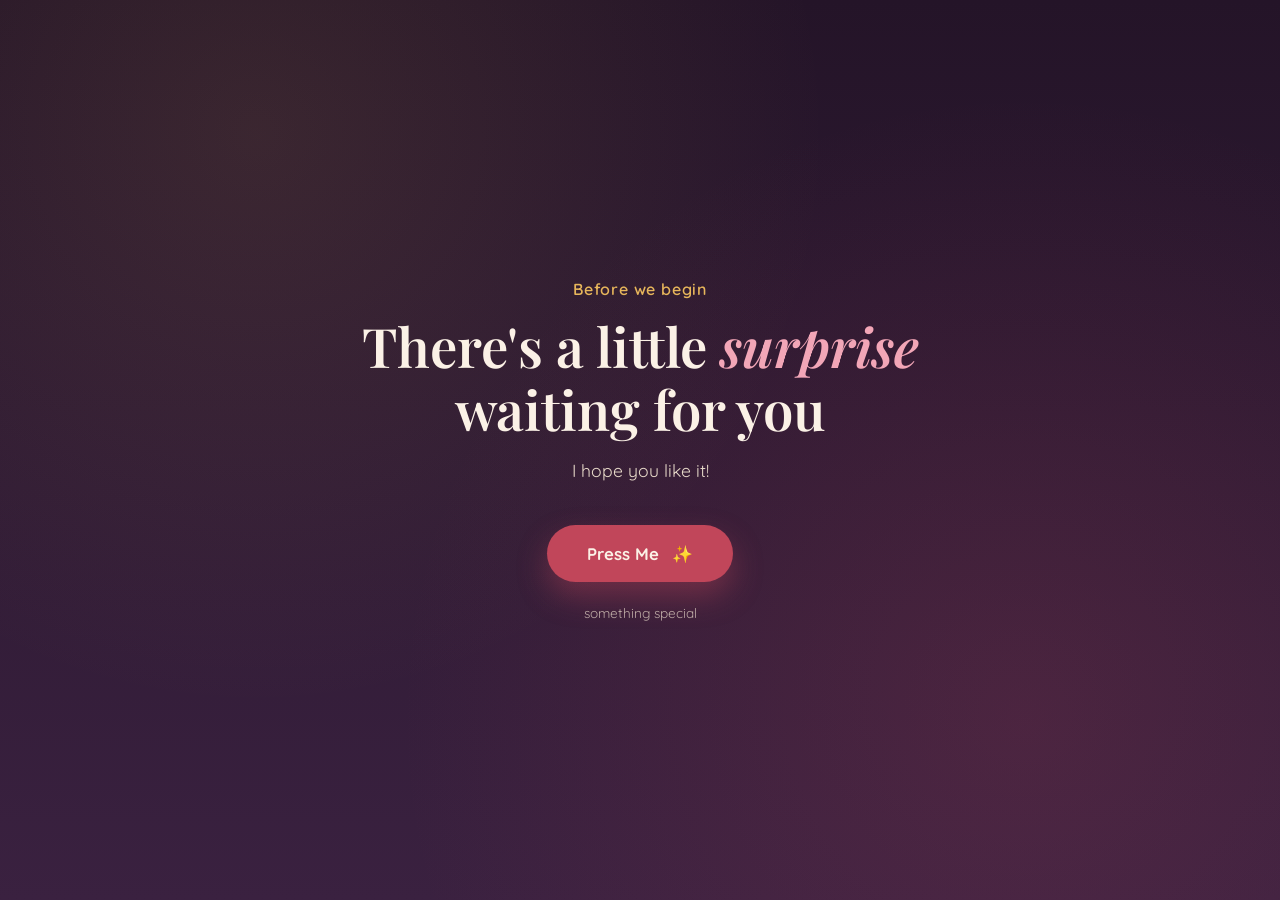
<file: index.html>
<!DOCTYPE html>
<html lang="en">
<head>
<meta charset="UTF-8">
<meta name="viewport" content="width=device-width, initial-scale=1.0">
<title>A Little Something For You</title>
<link rel="preconnect" href="https://fonts.googleapis.com">
<link rel="preconnect" href="https://fonts.gstatic.com" crossorigin>
<link href="https://fonts.googleapis.com/css2?family=Playfair+Display:ital,wght@0,500;0,600;0,700;1,500&family=Quicksand:wght@400;500;600;700&display=swap" rel="stylesheet">
<style>
  :root{
    --bg-deep:   #241428;
    --bg-plum:   #3a2140;
    --accent-gold:  #e7b65b;
    --accent-blush: #f2a6b7;
    --berry:     #c1465a;
    --cream:     #fbf1e6;
    --cream-dim: #e7d9c9;

    --font-display: 'Playfair Display', Georgia, serif;
    --font-body: 'Quicksand', -apple-system, sans-serif;
  }

  *{ box-sizing:border-box; margin:0; padding:0; }

  html, body{
    height:100%;
  }

  body{
    font-family:var(--font-body);
    background:
      radial-gradient(circle at 20% 15%, rgba(231,182,91,0.10), transparent 45%),
      radial-gradient(circle at 80% 80%, rgba(193,70,90,0.16), transparent 50%),
      linear-gradient(180deg, var(--bg-deep) 0%, var(--bg-plum) 100%);
    color:var(--cream);
    min-height:100vh;
    display:flex;
    flex-direction:column;
    align-items:center;
    justify-content:center;
    text-align:center;
    overflow:hidden;
    position:relative;
    padding:24px;
  }

  /* ============ BALLOONS ============ */
  #balloon-field{
    position:fixed;
    inset:0;
    pointer-events:none;
    overflow:hidden;
    z-index:1;
  }

  .balloon{
    position:absolute;
    bottom:-220px;
    width:70px;
    height:88px;
    border-radius:50% 50% 50% 50% / 58% 58% 42% 42%;
    animation-name:rise, sway;
    animation-timing-function:linear, ease-in-out;
    animation-iteration-count:infinite, infinite;
    will-change:transform;
    filter:drop-shadow(0 10px 14px rgba(0,0,0,0.35));
  }
  .balloon::before{
    content:'';
    position:absolute;
    left:50%;
    top:100%;
    width:2px;
    height:60px;
    background:rgba(255,255,255,0.35);
    transform:translateX(-50%);
  }
  .balloon::after{
    content:'';
    position:absolute;
    left:50%;
    top:96%;
    width:12px;
    height:12px;
    background:inherit;
    clip-path:polygon(50% 0, 0 100%, 100% 100%);
    transform:translateX(-50%);
  }
  .balloon .shine{
    position:absolute;
    top:16%; left:22%;
    width:22%; height:30%;
    background:rgba(255,255,255,0.35);
    border-radius:50%;
    filter:blur(1px);
  }

  @keyframes rise{
    from{ bottom:-220px; }
    to{ bottom:115vh; }
  }
  @keyframes sway{
    0%,100%{ transform:translateX(0) rotate(-3deg); }
    50%{ transform:translateX(24px) rotate(3deg); }
  }

  /* ============ CONTENT ============ */
  .content{
    position:relative;
    z-index:2;
    max-width:560px;
  }

  .kicker{
    font-size:1rem;
    letter-spacing:0.05em;
    color:var(--accent-gold);
    font-weight:600;
    margin-bottom:16px;
  }

  h1{
    font-family:var(--font-display);
    font-weight:600;
    font-size:clamp(2.2rem, 6vw, 3.4rem);
    line-height:1.15;
    color:var(--cream);
    margin-bottom:18px;
  }
  h1 em{
    font-style:italic;
    color:var(--accent-blush);
  }

  p.sub{
    font-size:1.1rem;
    color:var(--cream-dim);
    margin-bottom:44px;
  }

  .special-btn{
    font-family:var(--font-body);
    font-weight:700;
    font-size:1.05rem;
    background:var(--berry);
    color:var(--cream);
    border:none;
    padding:18px 40px;
    border-radius:999px;
    cursor:pointer;
    box-shadow:0 14px 30px rgba(193,70,90,0.4);
    transition:transform .25s ease, box-shadow .25s ease, background .25s ease;
    position:relative;
    overflow:hidden;
  }
  .special-btn:hover{
    transform:translateY(-3px) scale(1.03);
    box-shadow:0 20px 38px rgba(193,70,90,0.5);
  }
  .special-btn:active{
    transform:translateY(-1px) scale(0.99);
  }
  .special-btn .sparkle{
    margin-left:8px;
    display:inline-block;
    animation:pulse 1.8s ease-in-out infinite;
  }
  @keyframes pulse{
    0%,100%{ transform:scale(1); opacity:1; }
    50%{ transform:scale(1.25); opacity:0.7; }
  }

  .hint{
    margin-top:22px;
    font-size:0.85rem;
    color:var(--cream-dim);
    opacity:0.75;
  }

  @media (prefers-reduced-motion: reduce){
    .balloon{ animation:none; opacity:0.5; bottom:20%; }
    .special-btn .sparkle{ animation:none; }
  }
</style>
</head>
<body>

  <div id="balloon-field"></div>

  <div class="content">
    <div class="kicker">Before we begin</div>
    <h1>There's a little <em>surprise</em><br>waiting for you</h1>
    <p class="sub">I hope you like it!</p>
    <button class="special-btn" id="specialBtn">Press Me <span class="sparkle">✨</span></button>
    <p class="hint">something special</p>
  </div>

<script>
  // ============================================================
  // CUSTOMIZE: change this to the filename of your main birthday page
  // ============================================================
  const NEXT_PAGE = "birthday.html";

  document.getElementById('specialBtn').addEventListener('click', () => {
    window.location.href = NEXT_PAGE;
  });

  // Generate rising balloons
  (function balloons(){
    const field = document.getElementById('balloon-field');
    const colors = ['#c1465a', '#e7b65b', '#f2a6b7', '#8fd3c7', '#fbf1e6'];
    const reduced = window.matchMedia('(prefers-reduced-motion: reduce)').matches;
    const count = reduced ? 6 : 18;

    for(let i = 0; i < count; i++){
      const b = document.createElement('div');
      b.className = 'balloon';
      const color = colors[Math.floor(Math.random() * colors.length)];
      b.style.background = `radial-gradient(circle at 35% 30%, ${lighten(color)}, ${color})`;
      b.style.left = Math.random() * 96 + '%';
      const size = 50 + Math.random() * 40;
      b.style.width = size + 'px';
      b.style.height = (size * 1.25) + 'px';

      const riseDuration = 10 + Math.random() * 10;
      const swayDuration = 3 + Math.random() * 2;
      const delay = Math.random() * riseDuration;
      b.style.animationDuration = `${riseDuration}s, ${swayDuration}s`;
      b.style.animationDelay = `-${delay}s, -${Math.random() * swayDuration}s`;

      const shine = document.createElement('span');
      shine.className = 'shine';
      b.appendChild(shine);

      field.appendChild(b);
    }
  })();

  function lighten(hex){
    // quick helper to create a lighter highlight shade for each balloon
    const num = parseInt(hex.slice(1), 16);
    let r = (num >> 16) + 60, g = ((num >> 8) & 0x00FF) + 60, b = (num & 0x0000FF) + 60;
    r = Math.min(255, r); g = Math.min(255, g); b = Math.min(255, b);
    return `rgb(${r},${g},${b})`;
  }
</script>

</body>
</html>
</file>
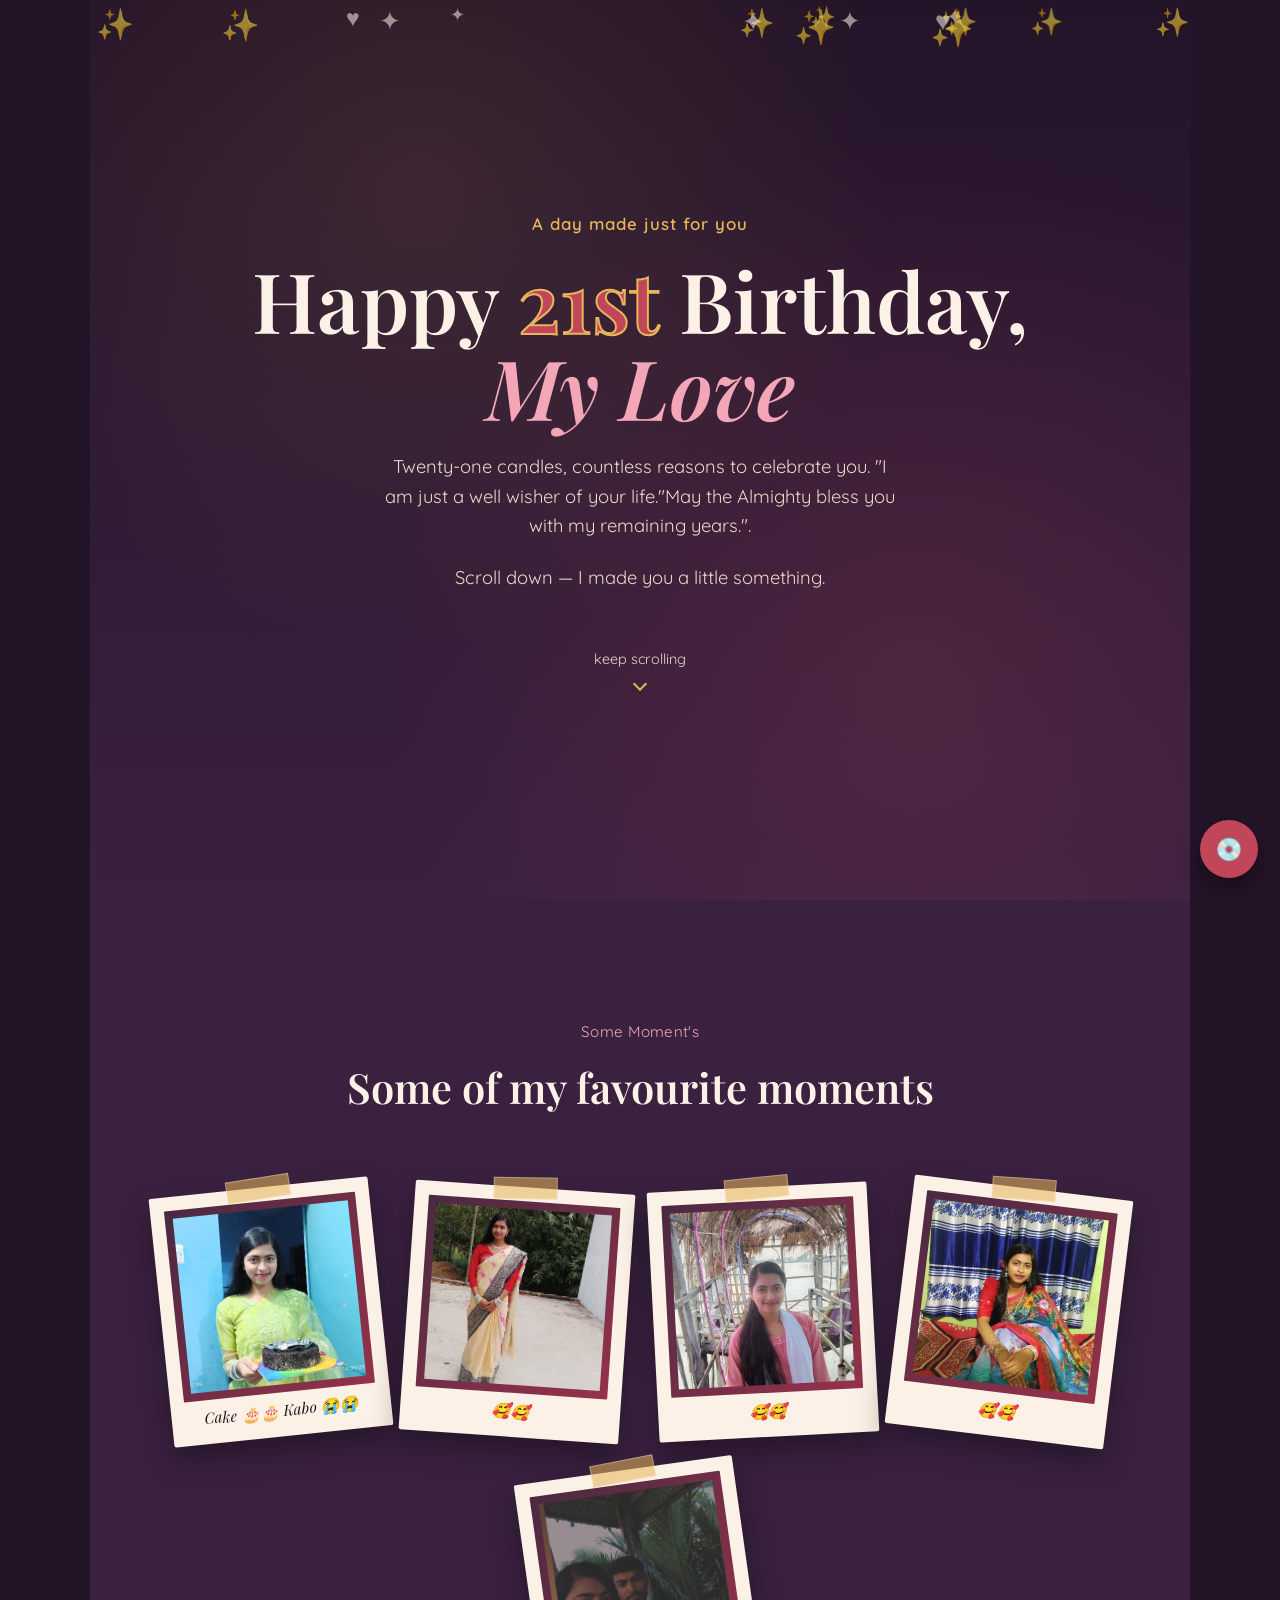
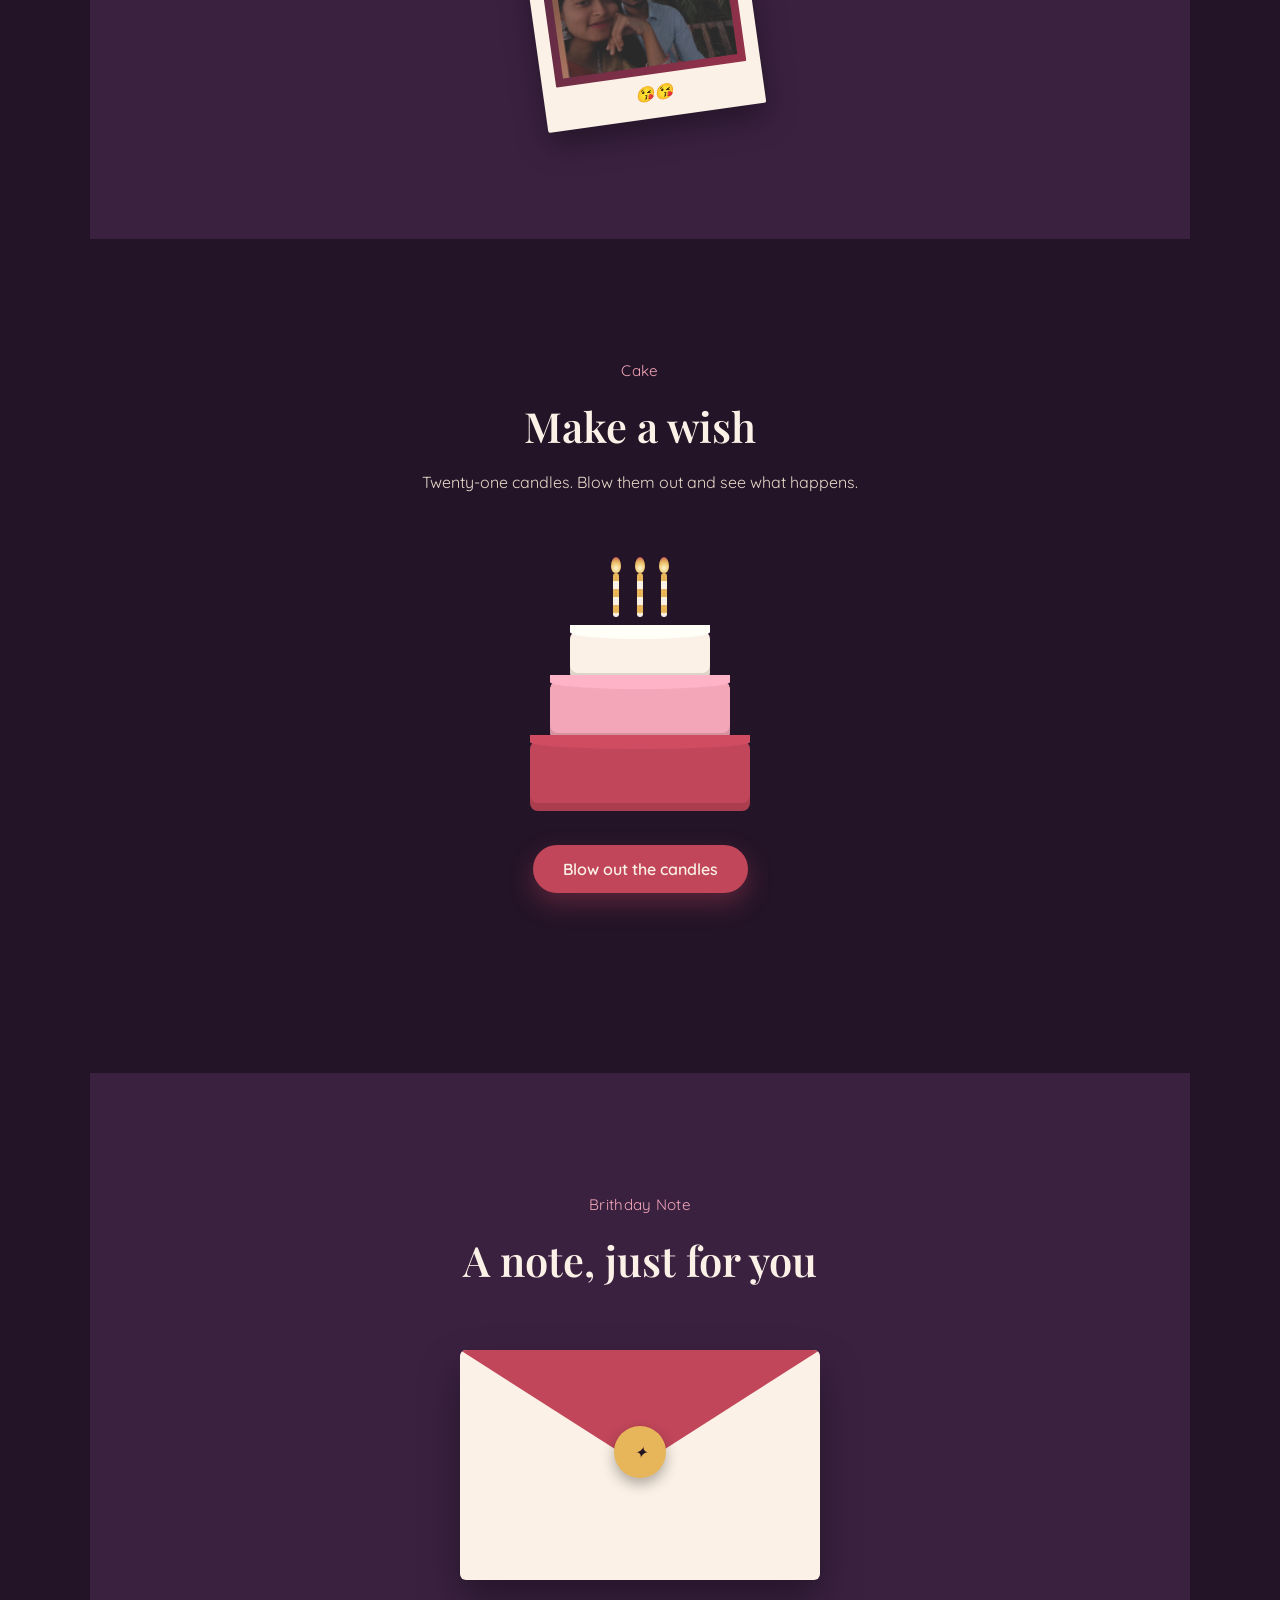
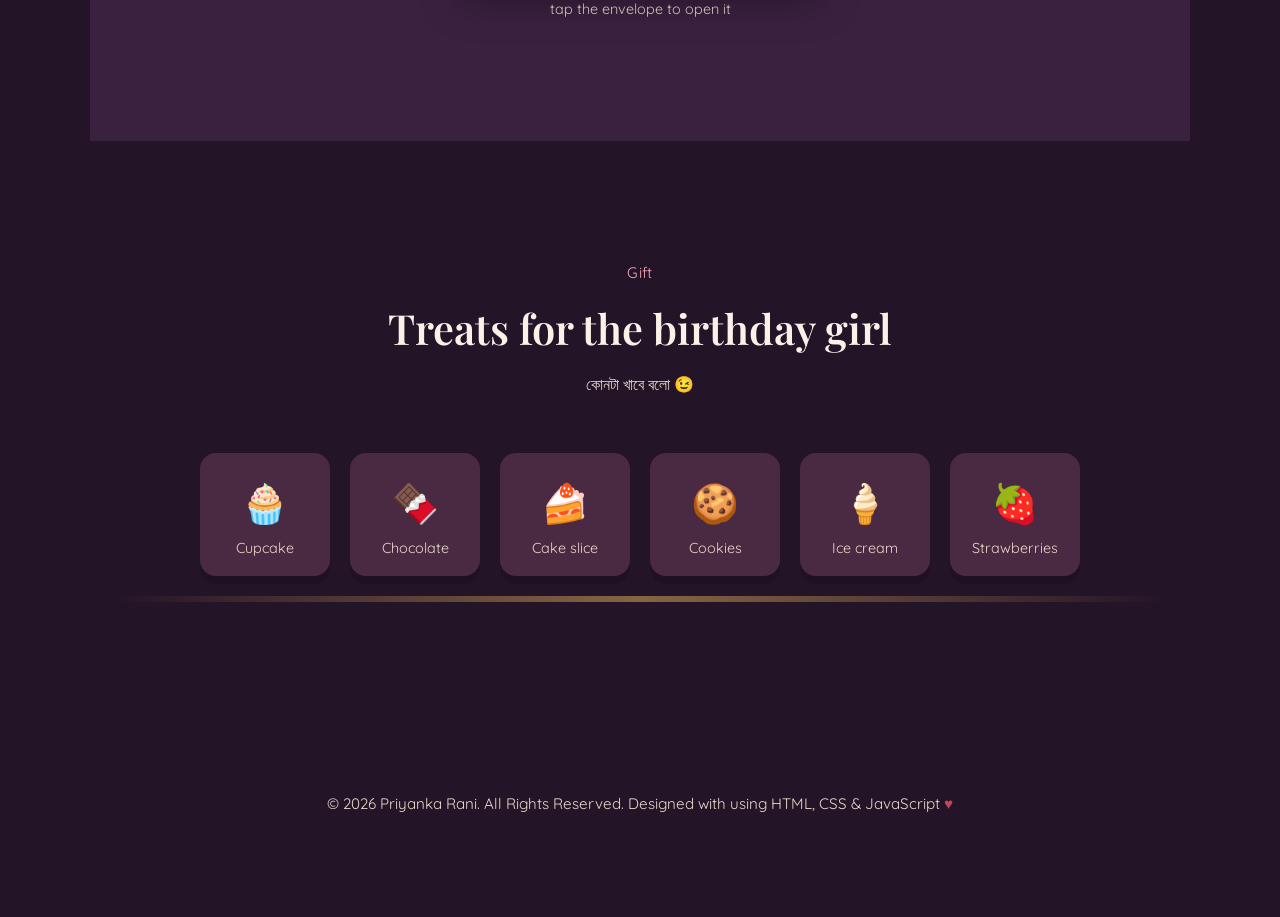
<file: birthday.html>
<!DOCTYPE html>
<html lang="en">
<head>
<meta charset="UTF-8">
<meta name="viewport" content="width=device-width, initial-scale=1.0">
<title>Happy 21st Birthday</title>
<link rel="preconnect" href="https://fonts.googleapis.com">
<link rel="preconnect" href="https://fonts.gstatic.com" crossorigin>
<link href="https://fonts.googleapis.com/css2?family=Playfair+Display:ital,wght@0,500;0,600;0,700;1,500&family=Quicksand:wght@400;500;600;700&display=swap" rel="stylesheet">
<link rel="stylesheet" href="style.css">
</head>
<body>

<!-- ============ HERO ============ -->
<section id="hero">
  <div class="glow" id="floaties"></div>
  <div class="kicker">A day made just for you</div>
  <h1>Happy <span class="num-21">21st</span> Birthday,<br><em id="wife-name">My Love</em></h1>
  <p class="sub">Twenty-one candles, countless reasons to celebrate you.  "I am just a well wisher of your life."May the Almighty bless you with my remaining years.". </p>
  <p class="sub">Scroll down — I made you a little something.</p>
  <div class="scroll-cue"><span>keep scrolling</span><span class="arrow"></span></div>
</section>

<!-- ============ GALLERY ============ -->
<section id="gallery">
  <div class="section-head">
    <div class="eyebrow">Some Moment's</div>
    <h2>Some of my favourite moments</h2>
  
  </div>
  <div class="polaroid-grid">
    <!-- PHOTO SLOT: change src="" to your image path/filename, e.g. src="photo1.jpg" -->
    <div class="polaroid"><span class="tape"></span><div class="frame"><img src="wife_p1.jpg" alt="Add photo 1" onerror="this.style.display='none'; this.parentElement.insertAdjacentHTML('beforeend','Add photo 1')"></div><span class="cap">Cake 🎂🎂 Kabo 😭😭</span></div>
    <div class="polaroid"><span class="tape"></span><div class="frame"><img src="wife_p2.jpg" alt="Add photo 2" onerror="this.style.display='none'; this.parentElement.insertAdjacentHTML('beforeend','Add photo 2')"></div><span class="cap">🥰🥰</span></div>
    <div class="polaroid"><span class="tape"></span><div class="frame"><img src="wife_p3.jpg" alt="Add photo 3" onerror="this.style.display='none'; this.parentElement.insertAdjacentHTML('beforeend','Add photo 3')"></div><span class="cap">🥰🥰</span></div>
    <div class="polaroid"><span class="tape"></span><div class="frame"><img src="wife_p4.jpg" alt="Add photo 4" onerror="this.style.display='none'; this.parentElement.insertAdjacentHTML('beforeend','Add photo 4')"></div><span class="cap">🥰🥰</span></div>
    <div class="polaroid"><span class="tape"></span><div class="frame"><img src="wife_p5.jpg" alt="Add photo 5" onerror="this.style.display='none'; this.parentElement.insertAdjacentHTML('beforeend','Add photo 5')"></div><span class="cap">😘😘</span></div>
  </div>
</section>

<!-- ============ CAKE ============ -->
<section id="cake">
  <div class="section-head">
    <div class="eyebrow">Cake</div>
    <h2>Make a wish</h2>
    <p>Twenty-one candles. Blow them out and see what happens.</p>
  </div>
  <div class="cake-wrap">
    <div class="cake-stage" id="cakeStage">
      <div class="cake">
        <div class="candles">
          <div class="candle"><span class="flame"></span></div>
          <div class="candle"><span class="flame"></span></div>
          <div class="candle"><span class="flame"></span></div>
        </div>
        <div class="tier top"><div class="drip"></div></div>
        <div class="tier middle"><div class="drip"></div></div>
        <div class="tier bottom"><div class="drip"></div></div>
      </div>
    </div>
    <button class="wish-btn" id="wishBtn">Blow out the candles</button>
    <p class="wish-text" id="wishText">Wish made. Here's to twenty-one. 🥂</p>
  </div>
</section>

<!-- Birthday popup -->
<div id="wishOverlay" class="wish-overlay">
  <div class="wish-modal">
    <div class="wish-modal-emoji">🎂</div>
    <h3 id="wishModalTitle">Happy Birthday Golo Molo</h3>
    <p>Here's to twenty-one. 🥂</p>
    <button id="wishModalClose" class="wish-btn">Close</button>
  </div>
</div>

<!-- ============ SPECIAL NOTE ============ -->
<section id="note">
  <div class="section-head">
    <div class="eyebrow">Brithday Note</div>
    <h2>A note, just for you</h2>
  </div>
  <div class="envelope-wrap">
    <div class="envelope" id="envelope">
      <div class="body">
        <div class="flap"></div>
        <div class="seal">✦</div>
        <div class="letter">
          <!-- EDIT THIS MESSAGE -->
          এই যে সোনা পাখি, মনে করেছো ভুলে গেছি আজকে তোমার জন্মদিন, তাই না 🤨🤨। 
          সব মনে আছে আমার। আমার বউ টা কতো বড় হয়ে গেছে 😘😘। বড় হচ্ছে আর আদর 
          করা কমিয়ে দিচ্ছে। এখন আর আদর করে না আগের মতো 😭😭। আমি আদর করে 😘😘😘😘
          দিলাম। Happy Birthday 🎂 🎂 🥳🥳.
          এবার আমার Treat 🥳🥳🥳 দেও   😛😛. Happy birthday.
          <span class="sign">— Happy birthday 🥰😘😘🎂🎂🎂</span>
        </div>
      </div>
    </div>
  </div>
  <p class="hint" id="envelopeHint">tap the envelope to open it</p>
</section>

<!-- ============ TREATS ============ -->
<section id="treats">
  <div class="section-head">
    <div class="eyebrow">Gift</div>
    <h2>Treats for the birthday girl</h2>
    <p>কোনটা খাবে বলো 😉</p>
  </div>
  <div class="shelf">
    <div class="treat"><span class="emoji">🧁</span><span class="label">Cupcake</span></div>
    <div class="treat"><span class="emoji">🍫</span><span class="label">Chocolate</span></div>
    <div class="treat"><span class="emoji">🍰</span><span class="label">Cake slice</span></div>
    <div class="treat"><span class="emoji">🍪</span><span class="label">Cookies</span></div>
    <div class="treat"><span class="emoji">🍦</span><span class="label">Ice cream</span></div>
    <div class="treat"><span class="emoji">🍓</span><span class="label">Strawberries</span></div>
  </div>
</section>

<footer>
© 2026 Priyanka Rani. All Rights Reserved.

Designed with using HTML, CSS & JavaScript <span class="heart">♥</span> 
</footer>

<!-- MUSIC — put your song file next to this HTML file and update the src below -->
<audio id="bgSong" loop>
  <source src="mp_3song.mpeg" type="audio/mpeg">
</audio>
<button id="music-toggle" title="Play our song">
  <span class="disc">💿</span>
</button>
<div id="music-note">Add a file named <b>song.mp3</b> next to this page to enable music.</div>

<div id="confetti-layer"></div>

<script src="script.js"></script>

</body>
</html>
</file>
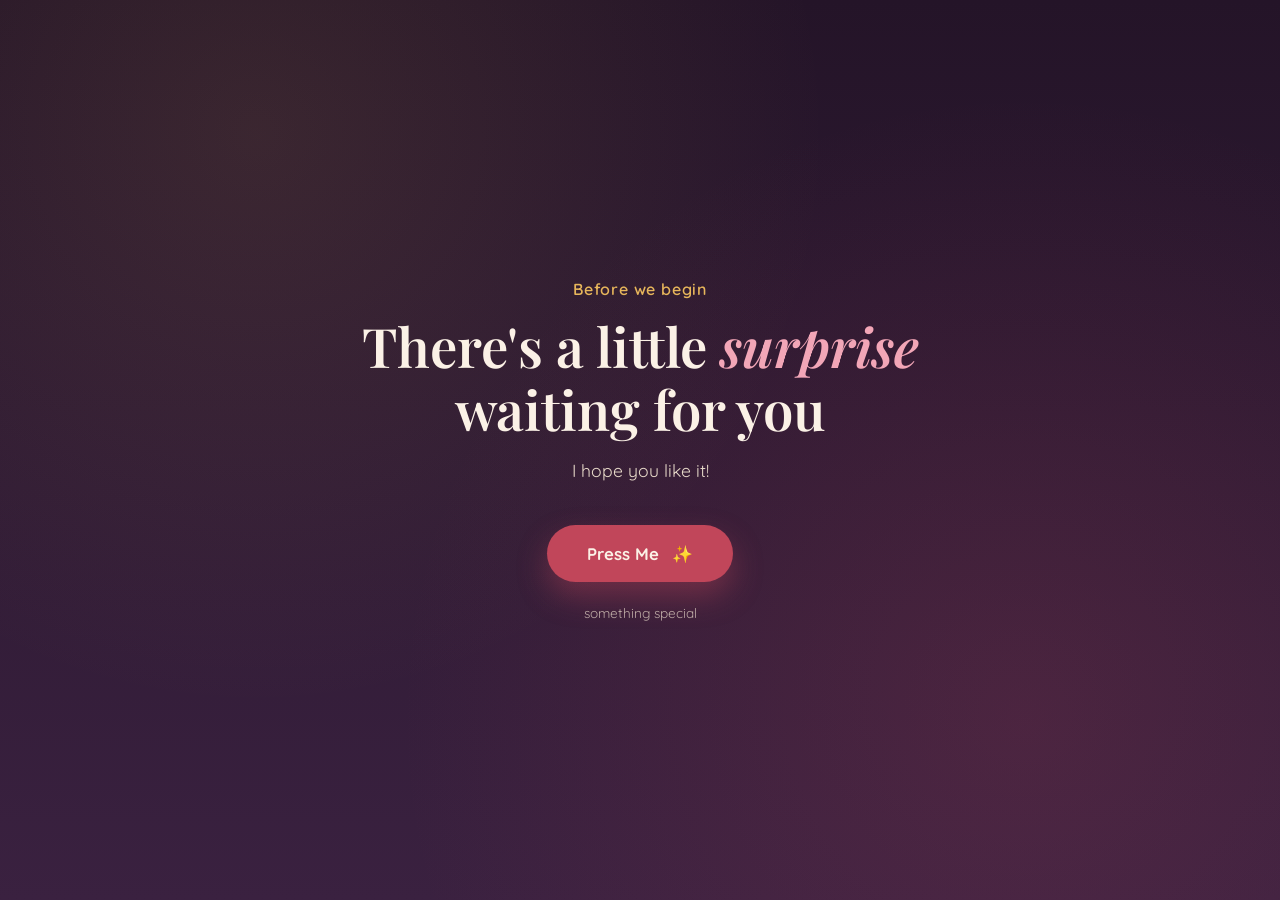
<file: front.html>
<!DOCTYPE html>
<html lang="en">
<head>
<meta charset="UTF-8">
<meta name="viewport" content="width=device-width, initial-scale=1.0">
<title>A Little Something For You</title>
<link rel="preconnect" href="https://fonts.googleapis.com">
<link rel="preconnect" href="https://fonts.gstatic.com" crossorigin>
<link href="https://fonts.googleapis.com/css2?family=Playfair+Display:ital,wght@0,500;0,600;0,700;1,500&family=Quicksand:wght@400;500;600;700&display=swap" rel="stylesheet">
<style>
  :root{
    --bg-deep:   #241428;
    --bg-plum:   #3a2140;
    --accent-gold:  #e7b65b;
    --accent-blush: #f2a6b7;
    --berry:     #c1465a;
    --cream:     #fbf1e6;
    --cream-dim: #e7d9c9;

    --font-display: 'Playfair Display', Georgia, serif;
    --font-body: 'Quicksand', -apple-system, sans-serif;
  }

  *{ box-sizing:border-box; margin:0; padding:0; }

  html, body{
    height:100%;
  }

  body{
    font-family:var(--font-body);
    background:
      radial-gradient(circle at 20% 15%, rgba(231,182,91,0.10), transparent 45%),
      radial-gradient(circle at 80% 80%, rgba(193,70,90,0.16), transparent 50%),
      linear-gradient(180deg, var(--bg-deep) 0%, var(--bg-plum) 100%);
    color:var(--cream);
    min-height:100vh;
    display:flex;
    flex-direction:column;
    align-items:center;
    justify-content:center;
    text-align:center;
    overflow:hidden;
    position:relative;
    padding:24px;
  }

  /* ============ BALLOONS ============ */
  #balloon-field{
    position:fixed;
    inset:0;
    pointer-events:none;
    overflow:hidden;
    z-index:1;
  }

  .balloon{
    position:absolute;
    bottom:-220px;
    width:70px;
    height:88px;
    border-radius:50% 50% 50% 50% / 58% 58% 42% 42%;
    animation-name:rise, sway;
    animation-timing-function:linear, ease-in-out;
    animation-iteration-count:infinite, infinite;
    will-change:transform;
    filter:drop-shadow(0 10px 14px rgba(0,0,0,0.35));
  }
  .balloon::before{
    content:'';
    position:absolute;
    left:50%;
    top:100%;
    width:2px;
    height:60px;
    background:rgba(255,255,255,0.35);
    transform:translateX(-50%);
  }
  .balloon::after{
    content:'';
    position:absolute;
    left:50%;
    top:96%;
    width:12px;
    height:12px;
    background:inherit;
    clip-path:polygon(50% 0, 0 100%, 100% 100%);
    transform:translateX(-50%);
  }
  .balloon .shine{
    position:absolute;
    top:16%; left:22%;
    width:22%; height:30%;
    background:rgba(255,255,255,0.35);
    border-radius:50%;
    filter:blur(1px);
  }

  @keyframes rise{
    from{ bottom:-220px; }
    to{ bottom:115vh; }
  }
  @keyframes sway{
    0%,100%{ transform:translateX(0) rotate(-3deg); }
    50%{ transform:translateX(24px) rotate(3deg); }
  }

  /* ============ CONTENT ============ */
  .content{
    position:relative;
    z-index:2;
    max-width:560px;
  }

  .kicker{
    font-size:1rem;
    letter-spacing:0.05em;
    color:var(--accent-gold);
    font-weight:600;
    margin-bottom:16px;
  }

  h1{
    font-family:var(--font-display);
    font-weight:600;
    font-size:clamp(2.2rem, 6vw, 3.4rem);
    line-height:1.15;
    color:var(--cream);
    margin-bottom:18px;
  }
  h1 em{
    font-style:italic;
    color:var(--accent-blush);
  }

  p.sub{
    font-size:1.1rem;
    color:var(--cream-dim);
    margin-bottom:44px;
  }

  .special-btn{
    font-family:var(--font-body);
    font-weight:700;
    font-size:1.05rem;
    background:var(--berry);
    color:var(--cream);
    border:none;
    padding:18px 40px;
    border-radius:999px;
    cursor:pointer;
    box-shadow:0 14px 30px rgba(193,70,90,0.4);
    transition:transform .25s ease, box-shadow .25s ease, background .25s ease;
    position:relative;
    overflow:hidden;
  }
  .special-btn:hover{
    transform:translateY(-3px) scale(1.03);
    box-shadow:0 20px 38px rgba(193,70,90,0.5);
  }
  .special-btn:active{
    transform:translateY(-1px) scale(0.99);
  }
  .special-btn .sparkle{
    margin-left:8px;
    display:inline-block;
    animation:pulse 1.8s ease-in-out infinite;
  }
  @keyframes pulse{
    0%,100%{ transform:scale(1); opacity:1; }
    50%{ transform:scale(1.25); opacity:0.7; }
  }

  .hint{
    margin-top:22px;
    font-size:0.85rem;
    color:var(--cream-dim);
    opacity:0.75;
  }

  @media (prefers-reduced-motion: reduce){
    .balloon{ animation:none; opacity:0.5; bottom:20%; }
    .special-btn .sparkle{ animation:none; }
  }
</style>
</head>
<body>

  <div id="balloon-field"></div>

  <div class="content">
    <div class="kicker">Before we begin</div>
    <h1>There's a little <em>surprise</em><br>waiting for you</h1>
    <p class="sub">I hope you like it!</p>
    <button class="special-btn" id="specialBtn">Press Me <span class="sparkle">✨</span></button>
    <p class="hint">something special</p>
  </div>

<script>
  // ============================================================
  // CUSTOMIZE: change this to the filename of your main birthday page
  // ============================================================
  const NEXT_PAGE = "index.html";

  document.getElementById('specialBtn').addEventListener('click', () => {
    window.location.href = NEXT_PAGE;
  });

  // Generate rising balloons
  (function balloons(){
    const field = document.getElementById('balloon-field');
    const colors = ['#c1465a', '#e7b65b', '#f2a6b7', '#8fd3c7', '#fbf1e6'];
    const reduced = window.matchMedia('(prefers-reduced-motion: reduce)').matches;
    const count = reduced ? 6 : 18;

    for(let i = 0; i < count; i++){
      const b = document.createElement('div');
      b.className = 'balloon';
      const color = colors[Math.floor(Math.random() * colors.length)];
      b.style.background = `radial-gradient(circle at 35% 30%, ${lighten(color)}, ${color})`;
      b.style.left = Math.random() * 96 + '%';
      const size = 50 + Math.random() * 40;
      b.style.width = size + 'px';
      b.style.height = (size * 1.25) + 'px';

      const riseDuration = 10 + Math.random() * 10;
      const swayDuration = 3 + Math.random() * 2;
      const delay = Math.random() * riseDuration;
      b.style.animationDuration = `${riseDuration}s, ${swayDuration}s`;
      b.style.animationDelay = `-${delay}s, -${Math.random() * swayDuration}s`;

      const shine = document.createElement('span');
      shine.className = 'shine';
      b.appendChild(shine);

      field.appendChild(b);
    }
  })();

  function lighten(hex){
    // quick helper to create a lighter highlight shade for each balloon
    const num = parseInt(hex.slice(1), 16);
    let r = (num >> 16) + 60, g = ((num >> 8) & 0x00FF) + 60, b = (num & 0x0000FF) + 60;
    r = Math.min(255, r); g = Math.min(255, g); b = Math.min(255, b);
    return `rgb(${r},${g},${b})`;
  }
</script>

</body>
</html>
</file>
<file: style.css>
/* ============================================================
     CUSTOMIZE HERE — change the name & message once, it updates everywhere
     ============================================================ */
  :root{
    --bg-deep:   #241428;
    --bg-plum:   #3a2140;
    --bg-plum-2: #4a2942;
    --accent-gold:  #e7b65b;
    --accent-blush: #f2a6b7;
    --berry:     #c1465a;
    --berry-dark:#96324a;
    --cream:     #fbf1e6;
    --cream-dim: #e7d9c9;
    --ink:       #241422;

    --font-display: 'Playfair Display', Georgia, serif;
    --font-body: 'Quicksand', -apple-system, sans-serif;
  }

  *{box-sizing:border-box; margin:0; padding:0;}
  html{scroll-behavior:smooth;}
  body{
    background:var(--bg-deep);
    color:var(--cream);
    font-family:var(--font-body);
    overflow-x:hidden;
    line-height:1.6;
  }
  ::selection{background:var(--berry); color:var(--cream);}

  h1,h2,h3{font-family:var(--font-display); font-weight:600;}

  section{
    position:relative;
    padding:120px 24px;
    max-width:1100px;
    margin:0 auto;
  }

  .eyebrow{
    font-family:var(--font-body);
    font-size:0.95rem;
    color:var(--accent-blush);
    margin-bottom:10px;
    letter-spacing:0.02em;
  }

  /* ============ HERO ============ */
  #hero{
    min-height:100vh;
    display:flex;
    flex-direction:column;
    align-items:center;
    justify-content:center;
    text-align:center;
    padding:24px;
    background:
      radial-gradient(circle at 30% 20%, rgba(231,182,91,0.10), transparent 45%),
      radial-gradient(circle at 75% 75%, rgba(193,70,90,0.18), transparent 50%),
      linear-gradient(180deg, var(--bg-deep) 0%, var(--bg-plum) 100%);
    overflow:hidden;
  }
  #hero .glow{
    position:absolute;
    inset:0;
    pointer-events:none;
  }
  .floaty{
    position:absolute;
    font-size:1.4rem;
    opacity:0.55;
    animation:drift linear infinite;
    will-change:transform;
  }
  @keyframes drift{
    from{ transform:translateY(110vh) translateX(0) rotate(0deg); opacity:0;}
    10%{ opacity:0.6;}
    90%{ opacity:0.5;}
    to{ transform:translateY(-10vh) translateX(30px) rotate(25deg); opacity:0;}
  }

  #hero .kicker{
    font-size:1.05rem;
    letter-spacing:0.06em;
    color:var(--accent-gold);
    margin-bottom:18px;
    font-weight:600;
  }
  #hero h1{
    font-size:clamp(2.6rem, 7vw, 5.2rem);
    line-height:1.05;
    max-width:900px;
    color:var(--cream);
  }
  #hero h1 em{
    font-style:italic;
    color:var(--accent-blush);
  }
  #hero .num-21{
    display:inline-block;
    position:relative;
    color:var(--berry);
    -webkit-text-stroke:2px var(--accent-gold);
  }
  #hero p.sub{
    margin-top:22px;
    font-size:1.15rem;
    color:var(--cream-dim);
    max-width:520px;
  }
  .scroll-cue{
    margin-top:56px;
    font-size:0.9rem;
    color:var(--cream-dim);
    display:flex;
    flex-direction:column;
    align-items:center;
    gap:8px;
  }
  .scroll-cue .arrow{
    width:10px; height:10px;
    border-right:2px solid var(--accent-gold);
    border-bottom:2px solid var(--accent-gold);
    transform:rotate(45deg);
    animation:bob 1.6s ease-in-out infinite;
  }
  @keyframes bob{
    0%,100%{ transform:rotate(45deg) translate(0,0);}
    50%{ transform:rotate(45deg) translate(4px,4px);}
  }

  /* ============ SECTION HEADINGS ============ */
  .section-head{ text-align:center; margin-bottom:56px;}
  .section-head h2{ font-size:clamp(1.9rem,4vw,2.6rem); color:var(--cream);}
  .section-head p{ color:var(--cream-dim); margin-top:10px; max-width:480px; margin-left:auto; margin-right:auto;}

  /* ============ GALLERY (polaroid scrapbook) ============ */
  #gallery{ background:var(--bg-plum);}
  .polaroid-grid{
    display:flex;
    flex-wrap:wrap;
    justify-content:center;
    gap:32px 26px;
    padding-top:10px;
  }
  .polaroid{
    background:var(--cream);
    padding:14px 14px 44px 14px;
    width:220px;
    border-radius:2px;
    box-shadow:0 14px 30px rgba(0,0,0,0.35);
    transform:rotate(var(--tilt,0deg));
    transition:transform .35s ease, box-shadow .35s ease;
    position:relative;
  }
  .polaroid:nth-child(1){ --tilt:-6deg;}
  .polaroid:nth-child(2){ --tilt:4deg;}
  .polaroid:nth-child(3){ --tilt:-3deg;}
  .polaroid:nth-child(4){ --tilt:7deg;}
  .polaroid:nth-child(5){ --tilt:-8deg;}
  .polaroid:nth-child(6){ --tilt:3deg;}
  .polaroid:hover{ transform:rotate(0deg) translateY(-6px) scale(1.04); box-shadow:0 22px 40px rgba(0,0,0,0.45); z-index:2;}
  .polaroid .frame{
    width:100%;
    aspect-ratio:1/1;
    border-radius:1px;
    overflow:hidden;
    background:linear-gradient(135deg, var(--bg-plum-2), var(--berry-dark));
    display:flex;
    align-items:center;
    justify-content:center;
    color:var(--cream);
    font-size:0.8rem;
    text-align:center;
    padding:8px;
  }
  .polaroid .frame img{ width:100%; height:100%; object-fit:cover; display:block;}
  .polaroid .tape{
    position:absolute;
    top:-10px; left:50%;
    transform:translateX(-50%) rotate(-3deg);
    width:64px; height:22px;
    background:rgba(231,182,91,0.55);
    border:1px solid rgba(255,255,255,0.3);
  }
  .polaroid .cap{
    position:absolute;
    bottom:14px; left:0; right:0;
    text-align:center;
    color:var(--ink);
    font-family:var(--font-display);
    font-style:italic;
    font-size:0.95rem;
  }

  /* ============ CAKE ============ */
  #cake{
    background:var(--bg-deep);
    text-align:center;
  }
  .cake-wrap{
    display:flex;
    flex-direction:column;
    align-items:center;
    gap:34px;
  }
  .cake-stage{
    position:relative;
    width:280px;
    height:260px;
    display:flex;
    align-items:flex-end;
    justify-content:center;
  }
  .cake{
    position:relative;
    width:220px;
  }
  .tier{
    width:100%;
    border-radius:8px;
    position:relative;
    box-shadow:inset 0 -8px 0 rgba(0,0,0,0.12);
  }
  .tier.bottom{ height:70px; background:var(--berry);}
  .tier.middle{ width:180px; height:60px; margin:0 auto; background:var(--accent-blush);}
  .tier.top{ width:140px; height:50px; margin:0 auto; background:var(--cream);}
  .drip{
    position:absolute; left:0; right:0; top:-6px;
    height:14px;
    background:inherit;
    border-radius:0 0 50% 50%;
    filter:brightness(1.08);
  }
  .candles{
    position:absolute;
    top:-58px; left:50%;
    transform:translateX(-50%);
    display:flex;
    gap:18px;
  }
  .candle{
    width:6px; height:44px;
    background:repeating-linear-gradient(180deg, var(--accent-gold) 0 8px, var(--cream) 8px 16px);
    border-radius:3px;
    position:relative;
  }
  .flame{
    position:absolute;
    top:-16px; left:50%;
    transform:translateX(-50%);
    width:10px; height:16px;
    background:radial-gradient(circle at 50% 70%, #fff6c8 0%, var(--accent-gold) 55%, var(--berry) 100%);
    border-radius:50% 50% 50% 50% / 60% 60% 40% 40%;
    animation:flicker 1.1s ease-in-out infinite;
    transform-origin:bottom center;
  }
  @keyframes flicker{
    0%,100%{ transform:translateX(-50%) scale(1) rotate(-2deg);}
    50%{ transform:translateX(-50%) scale(1.12,0.94) rotate(2deg);}
  }
  .cake-stage.blown .flame{
    animation:none;
    opacity:0;
    transform:translateX(-50%) scale(0.2);
    transition:opacity .4s ease, transform .4s ease;
  }
  .cake-stage.blown .candle::after{
    content:'';
    position:absolute;
    top:-20px; left:50%;
    transform:translateX(-50%);
    width:3px; height:14px;
    background:linear-gradient(180deg, rgba(255,255,255,0.6), transparent);
    filter:blur(1px);
    opacity:0;
    animation:smoke 1.4s ease-out forwards;
  }
  @keyframes smoke{
    0%{ opacity:0.6; transform:translate(-50%,0) scaleY(1);}
    100%{ opacity:0; transform:translate(-50%,-24px) scaleY(2);}
  }

  .wish-btn{
    font-family:var(--font-body);
    font-weight:600;
    font-size:1rem;
    background:var(--berry);
    color:var(--cream);
    border:none;
    padding:14px 30px;
    border-radius:999px;
    cursor:pointer;
    box-shadow:0 10px 24px rgba(193,70,90,0.35);
    transition:transform .2s ease, box-shadow .2s ease, background .2s ease;
  }
  .wish-btn:hover{ transform:translateY(-2px); box-shadow:0 14px 30px rgba(193,70,90,0.45);}
  .wish-btn:disabled{ background:var(--bg-plum-2); color:var(--cream-dim); box-shadow:none; cursor:default; transform:none;}
  .wish-text{
    font-family:var(--font-display);
    font-style:italic;
    color:var(--accent-gold);
    min-height:1.4em;
    opacity:0;
    transition:opacity .5s ease;
  }
  .wish-text.show{ opacity:1;}

  #confetti-layer{
    position:fixed; inset:0;
    pointer-events:none;
    z-index:9999;
    overflow:hidden;
  }
  .confetto{
    position:absolute;
    top:-12px;
    width:9px; height:14px;
    opacity:0.95;
    animation:fall linear forwards;
  }
  @keyframes fall{
    to{ transform:translateY(108vh) rotate(540deg); opacity:0.4;}
  }

  /* ============ NOTE (envelope) ============ */
  #note{ background:var(--bg-plum); text-align:center;}
  .envelope-wrap{ display:flex; justify-content:center;}
  .envelope{
    position:relative;
    width:min(360px, 86vw);
    cursor:pointer;
    user-select:none;
  }
  .envelope .body{
    background:var(--cream);
    height:230px;
    border-radius:6px;
    box-shadow:0 20px 40px rgba(0,0,0,0.35);
    position:relative;
    overflow:hidden;
  }
  .envelope .flap{
    position:absolute;
    top:0; left:0; right:0;
    height:0;
    border-left:180px solid transparent;
    border-right:180px solid transparent;
    border-top:115px solid var(--berry);
    transform-origin:top center;
    transition:transform .6s cubic-bezier(.6,-0.2,.3,1.3);
    z-index:3;
  }
  .envelope.open .flap{ transform:rotateX(180deg);}
  .seal{
    position:absolute;
    top:76px; left:50%;
    transform:translate(-50%,0);
    width:52px; height:52px;
    background:var(--accent-gold);
    border-radius:50%;
    z-index:4;
    display:flex; align-items:center; justify-content:center;
    font-family:var(--font-display);
    font-style:italic;
    color:var(--ink);
    box-shadow:0 6px 14px rgba(0,0,0,0.3);
    transition:opacity .3s ease, transform .3s ease;
  }
  .envelope.open .seal{ opacity:0; transform:translate(-50%,0) scale(0.6);}
  .hint{
    margin-top:18px;
    color:var(--cream-dim);
    font-size:0.9rem;
  }
  .letter{
    position:absolute;
    left:8%; right:8%; bottom:6px;
    background:var(--cream);
    color:var(--ink);
    border-radius:4px 4px 0 0;
    padding:22px 18px;
    max-height:0;
    overflow:hidden;
    opacity:0;
    transition:max-height .6s ease .15s, opacity .5s ease .2s;
    text-align:left;
    font-family:var(--font-display);
    font-size:1.02rem;
    line-height:1.65;
  }
  .envelope.open .letter{ max-height:220px; opacity:1; overflow-y:auto;}
  .letter .sign{ display:block; margin-top:10px; font-style:italic; color:var(--berry);}

  /* ============ TREATS (bakery shelf) ============ */
  #treats{ background:var(--bg-deep); text-align:center;}
  .shelf{
    display:flex;
    justify-content:center;
    flex-wrap:wrap;
    gap:20px;
    position:relative;
    padding-bottom:26px;
  }
  .shelf::after{
    content:'';
    position:absolute;
    left:0; right:0; bottom:0;
    height:6px;
    background:linear-gradient(90deg, transparent, var(--accent-gold), transparent);
    opacity:0.5;
  }
  .treat{
    width:130px;
    background:var(--bg-plum-2);
    border-radius:16px;
    padding:20px 12px 16px;
    transition:transform .3s ease, box-shadow .3s ease;
    box-shadow:0 8px 0 rgba(0,0,0,0.15);
  }
  .treat:hover{ transform:translateY(-10px); box-shadow:0 18px 24px rgba(0,0,0,0.3);}
  .treat .emoji{ font-size:2.4rem; display:block;}
  .treat .label{ margin-top:10px; font-size:0.9rem; color:var(--cream-dim);}

  /* ============ WISH POPUP ============ */
  .wish-overlay{
    position:fixed;
    inset:0;
    background:rgba(20,10,22,0.72);
    display:flex;
    align-items:center;
    justify-content:center;
    z-index:2000;
    opacity:0;
    pointer-events:none;
    transition:opacity .35s ease;
    padding:24px;
  }
  .wish-overlay.show{
    opacity:1;
    pointer-events:auto;
  }
  .wish-modal{
    background:var(--cream);
    color:var(--ink);
    border-radius:18px;
    padding:40px 34px;
    max-width:360px;
    width:100%;
    text-align:center;
    box-shadow:0 30px 60px rgba(0,0,0,0.45);
    transform:scale(0.85) translateY(10px);
    transition:transform .35s cubic-bezier(.34,1.56,.64,1);
  }
  .wish-overlay.show .wish-modal{
    transform:scale(1) translateY(0);
  }
  .wish-modal-emoji{
    font-size:2.6rem;
    margin-bottom:10px;
  }
  .wish-modal h3{
    font-size:1.5rem;
    color:var(--berry);
    margin-bottom:8px;
  }
  .wish-modal p{
    color:#5a4a55;
    margin-bottom:22px;
  }

  /* ============ FOOTER ============ */
  footer{
    text-align:center;
    padding:70px 24px 100px;
    color:var(--cream-dim);
    font-size:0.95rem;
  }
  footer .heart{ color:var(--berry);}

  /* ============ MUSIC TOGGLE ============ */
  #music-toggle{
    position:fixed;
    right:22px; bottom:22px;
    width:58px; height:58px;
    border-radius:50%;
    background:var(--berry);
    color:var(--cream);
    border:none;
    display:flex; align-items:center; justify-content:center;
    font-size:1.4rem;
    cursor:pointer;
    box-shadow:0 10px 24px rgba(0,0,0,0.4);
    z-index:1000;
    transition:transform .3s ease;
  }
  #music-toggle .disc{
    display:inline-block;
    animation:spin 3s linear infinite;
    animation-play-state:paused;
  }
  #music-toggle.playing .disc{ animation-play-state:running;}
  @keyframes spin{ to{ transform:rotate(360deg);} }
  #music-note{
    position:fixed;
    right:22px; bottom:88px;
    max-width:200px;
    background:var(--bg-plum-2);
    color:var(--cream-dim);
    font-size:0.78rem;
    padding:8px 12px;
    border-radius:10px;
    opacity:0;
    pointer-events:none;
    transition:opacity .3s ease;
    z-index:1000;
  }
  #music-note.show{ opacity:1;}

  @media (max-width:640px){
    section{ padding:90px 18px;}
    .cake-stage{ width:220px;}
  }

  @media (prefers-reduced-motion: reduce){
    *{ animation-duration:0.001ms !important; animation-iteration-count:1 !important; transition-duration:0.001ms !important;}
  }
</file>
